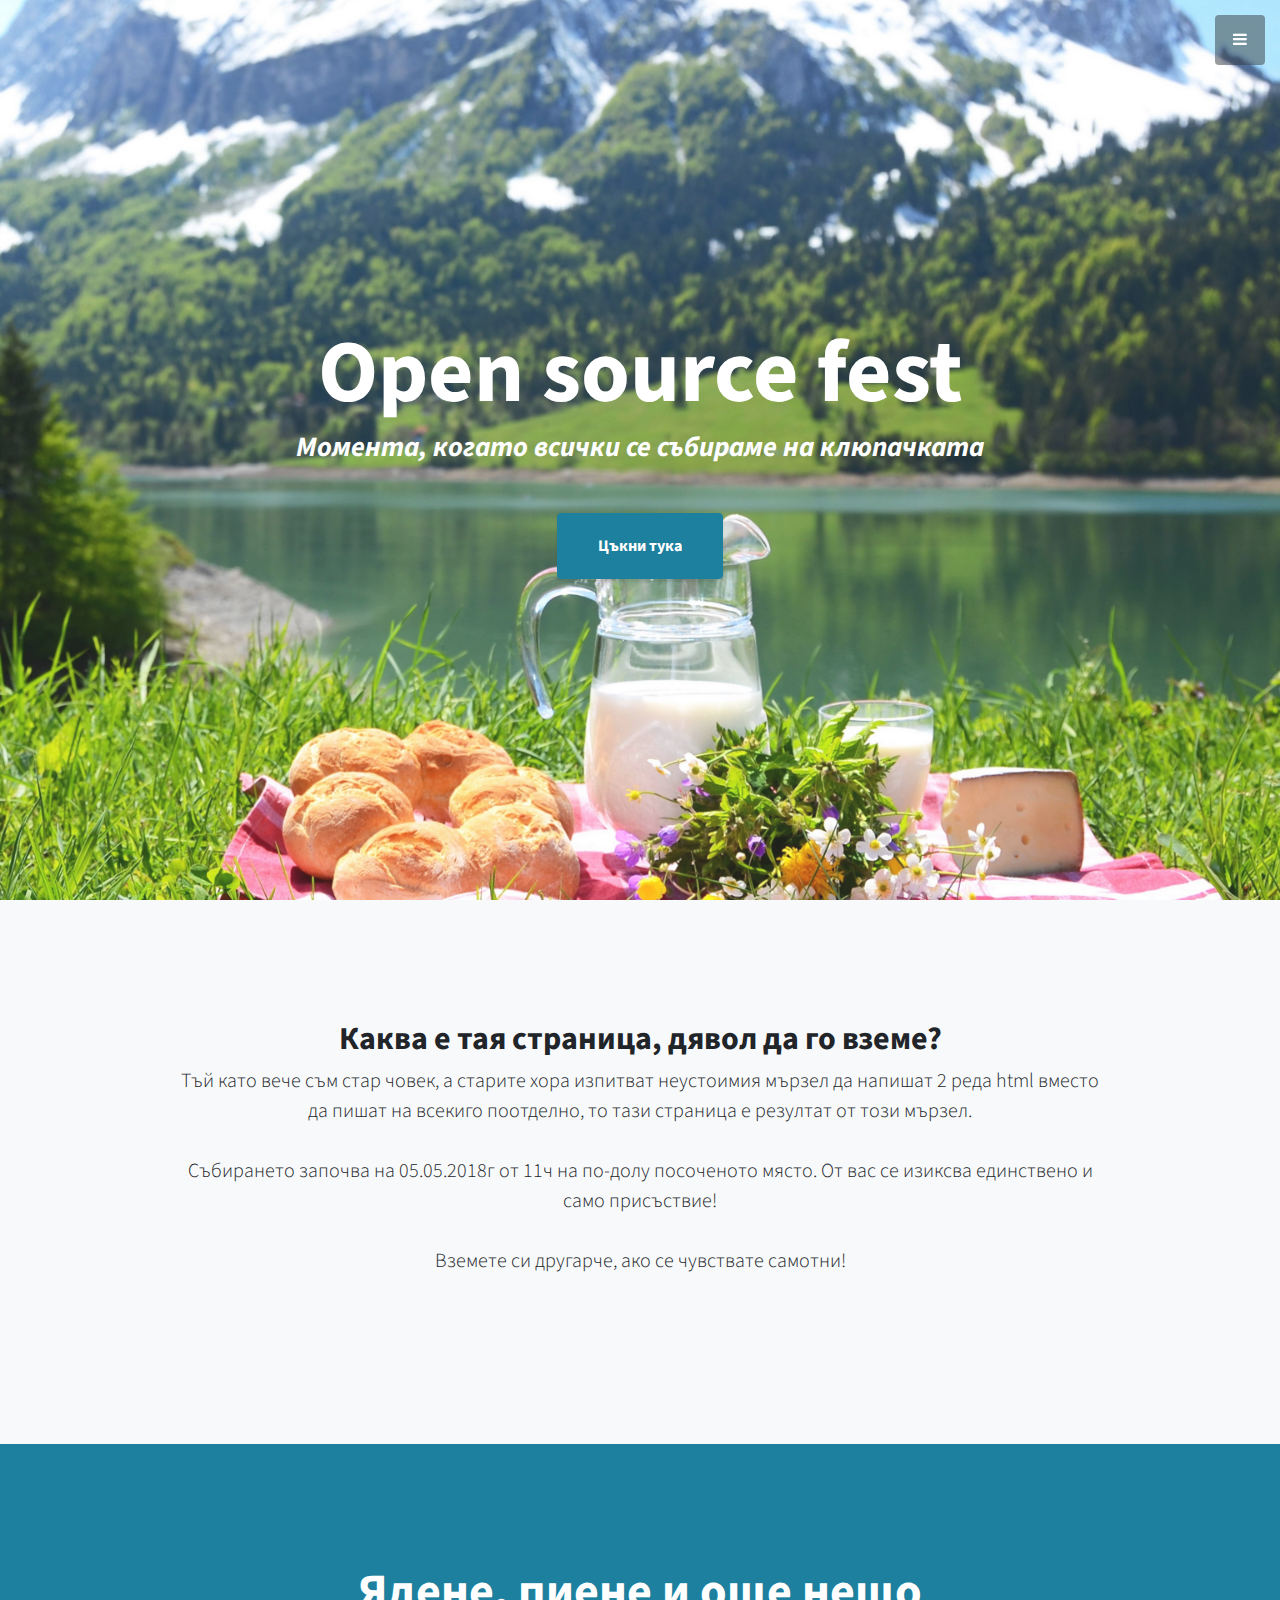
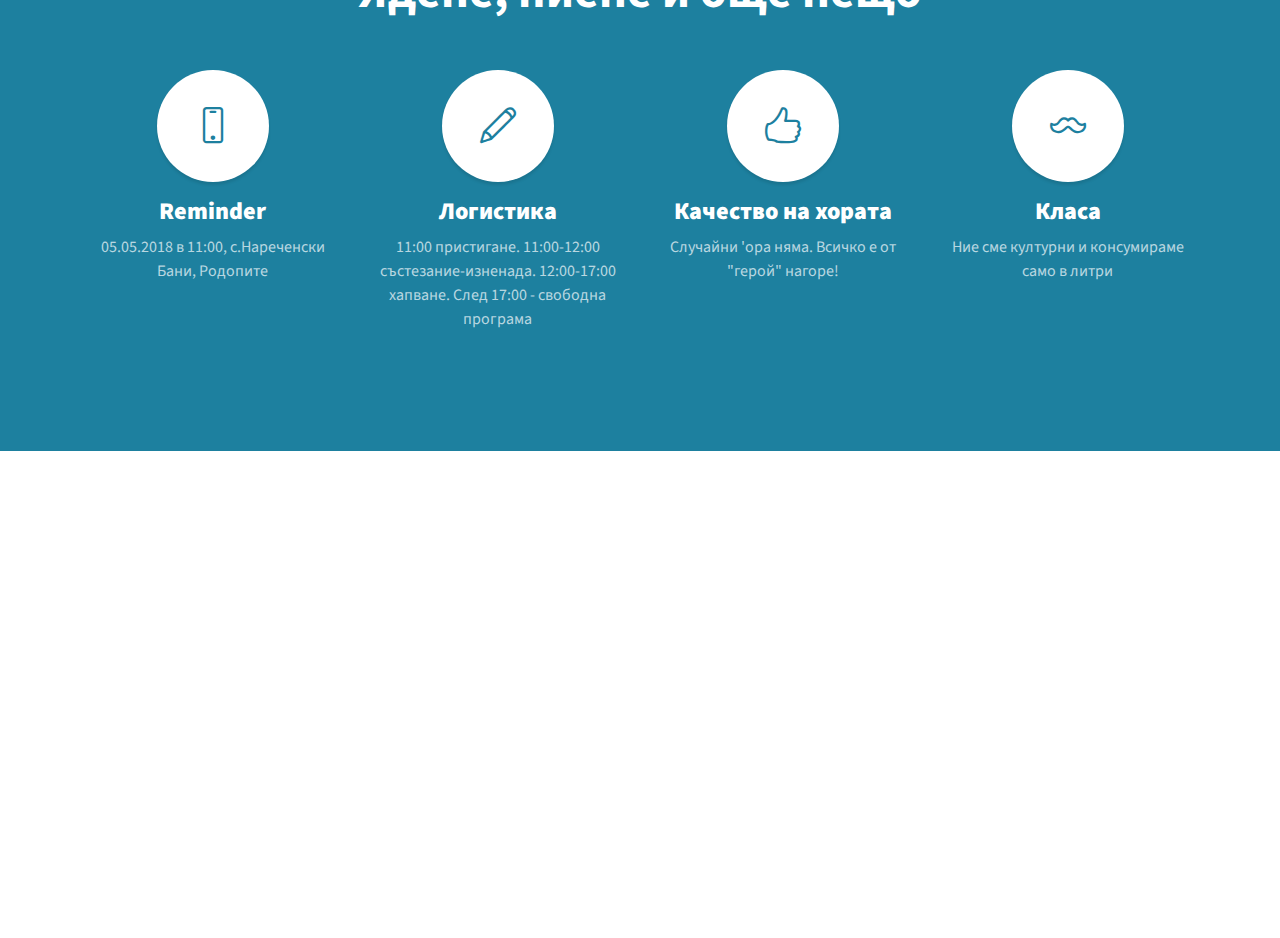
<file: index.html>
<!DOCTYPE html>
<html lang="en">

  <head>

    <meta charset="utf-8">
    <meta name="viewport" content="width=device-width, initial-scale=1, shrink-to-fit=no">
    <meta name="description" content="">
    <meta name="author" content="">

    <title>Open source fest</title>

    <!-- Bootstrap Core CSS -->
    <link href="vendor/bootstrap/css/bootstrap.min.css" rel="stylesheet">

    <!-- Custom Fonts -->
    <link href="vendor/font-awesome/css/font-awesome.min.css" rel="stylesheet" type="text/css">
    <link href="https://fonts.googleapis.com/css?family=Source+Sans+Pro:300,400,700,300italic,400italic,700italic" rel="stylesheet" type="text/css">
    <link href="vendor/simple-line-icons/css/simple-line-icons.css" rel="stylesheet">

    <!-- Custom CSS -->
    <link href="css/stylish-portfolio.min.css" rel="stylesheet">

  </head>

  <body id="page-top">
      <!-- Navigation -->
    <a class="menu-toggle rounded" href="#">
      <i class="fa fa-bars"></i>
    </a>
    <nav id="sidebar-wrapper">
      <ul class="sidebar-nav">
        <li class="sidebar-brand">
          <a class="js-scroll-trigger" href="#page-top">Start Bootstrap</a>
        </li>
        <li class="sidebar-nav-item">
          <a class="js-scroll-trigger" href="index.html">Home</a>
        </li>
        <li class="sidebar-nav-item">
          <a class="js-scroll-trigger" href="game.html">Chernobyl Game</a>
        </li>
        
      </ul>
</nav>
    <!-- Header -->
    <header class="masthead d-flex">
      <div class="container text-center my-auto" style="color:white">
        <h1 class="mb-1">Open source fest</h1>
        <h3 class="mb-5">
          <em>Момента, когато всички се събираме на клюпачката</em>
        </h3>
        <a class="btn btn-primary btn-xl js-scroll-trigger" href="#about">Цъкни тука</a>
      </div>
      <div class="overlay"></div>
    </header>

    <!-- About -->
    <section class="content-section bg-light" id="about">
      <div class="container text-center">
        <div class="row">
          <div class="col-lg-10 mx-auto">
            <h2>Каква е тая страница, дявол да го вземе?</h2>
            <p class="lead mb-5">Тъй като вече съм стар човек, а старите хора изпитват неустоимия мързел да напишат 2 реда html вместо да пишат на всекиго поотделно, то тази страница е резултат от този мързел.
            <br>
            <br>

            Събирането започва на 05.05.2018г от 11ч на по-долу посоченото място. От вас се изиксва единствено и само присъствие!
              <br>
            <br>

            Вземете си другарче, ако се чувствате самотни!
          </div>
        </div>
      </div>
    </section>

    <!-- Services -->
    <section class="content-section bg-primary text-white text-center" id="services">
      <div class="container">
        <div class="content-section-heading">
          <h2 class="mb-5">Ядене, пиене и още нещо</h2>
        </div>
        <div class="row">
          <div class="col-lg-3 col-md-6 mb-5 mb-lg-0">
            <span class="service-icon rounded-circle mx-auto mb-3">
              <i class="icon-screen-smartphone"></i>
            </span>
            <h4>
              <strong>Reminder</strong>
            </h4>
            <p class="text-faded mb-0">05.05.2018 в 11:00, с.Нареченски Бани, Родопите</p>
          </div>
          <div class="col-lg-3 col-md-6 mb-5 mb-lg-0">
            <span class="service-icon rounded-circle mx-auto mb-3">
              <i class="icon-pencil"></i>
            </span>
            <h4>
              <strong>Логистика</strong>
            </h4>
            <p class="text-faded mb-0">11:00 пристигане. 11:00-12:00 състезание-изненада. 12:00-17:00 хапване. След 17:00 - свободна програма</p>
          </div>
          <div class="col-lg-3 col-md-6 mb-5 mb-md-0">
            <span class="service-icon rounded-circle mx-auto mb-3">
              <i class="icon-like"></i>
            </span>
            <h4>
              <strong>Качество на хората</strong>
            </h4>
            <p class="text-faded mb-0">Случайни 'ора няма. Всичко е от "герой" нагоре!</p>
          </div>
          <div class="col-lg-3 col-md-6">
            <span class="service-icon rounded-circle mx-auto mb-3">
              <i class="icon-mustache"></i>
            </span>
            <h4>
              <strong>Класа</strong>
            </h4>
            <p class="text-faded mb-0">Ние сме културни и консумираме само в литри</p>
          </div>
        </div>
      </div>
    </section>

    <!-- Callout -->
    
   

    <!-- Map -->
    <section id="contact" class="map">
      <small>
        <iframe width="100%" height="100%" frameborder="0" style="border:0" src="https://www.google.com/maps/embed/v1/place?q=place_id:ChIJxecaY0XmrBQRDSNoqK8OVSk&key=AIzaSyAQmDyykgJD5uKbiLgoLxqzYS5h1ccBNR0" allowfullscreen></iframe> 
      </small>
    </section>

   

    <!-- Scroll to Top Button-->
    <a class="scroll-to-top rounded js-scroll-trigger" href="#page-top">
      <i class="fa fa-angle-up"></i>
    </a>

    <!-- Bootstrap core JavaScript -->
    <script src="vendor/jquery/jquery.min.js"></script>
    <script src="vendor/bootstrap/js/bootstrap.bundle.min.js"></script>

    <!-- Plugin JavaScript -->
    <script src="vendor/jquery-easing/jquery.easing.min.js"></script>

    <!-- Custom scripts for this template -->
    <script src="js/stylish-portfolio.min.js"></script>

  </body>

</html>
</file>
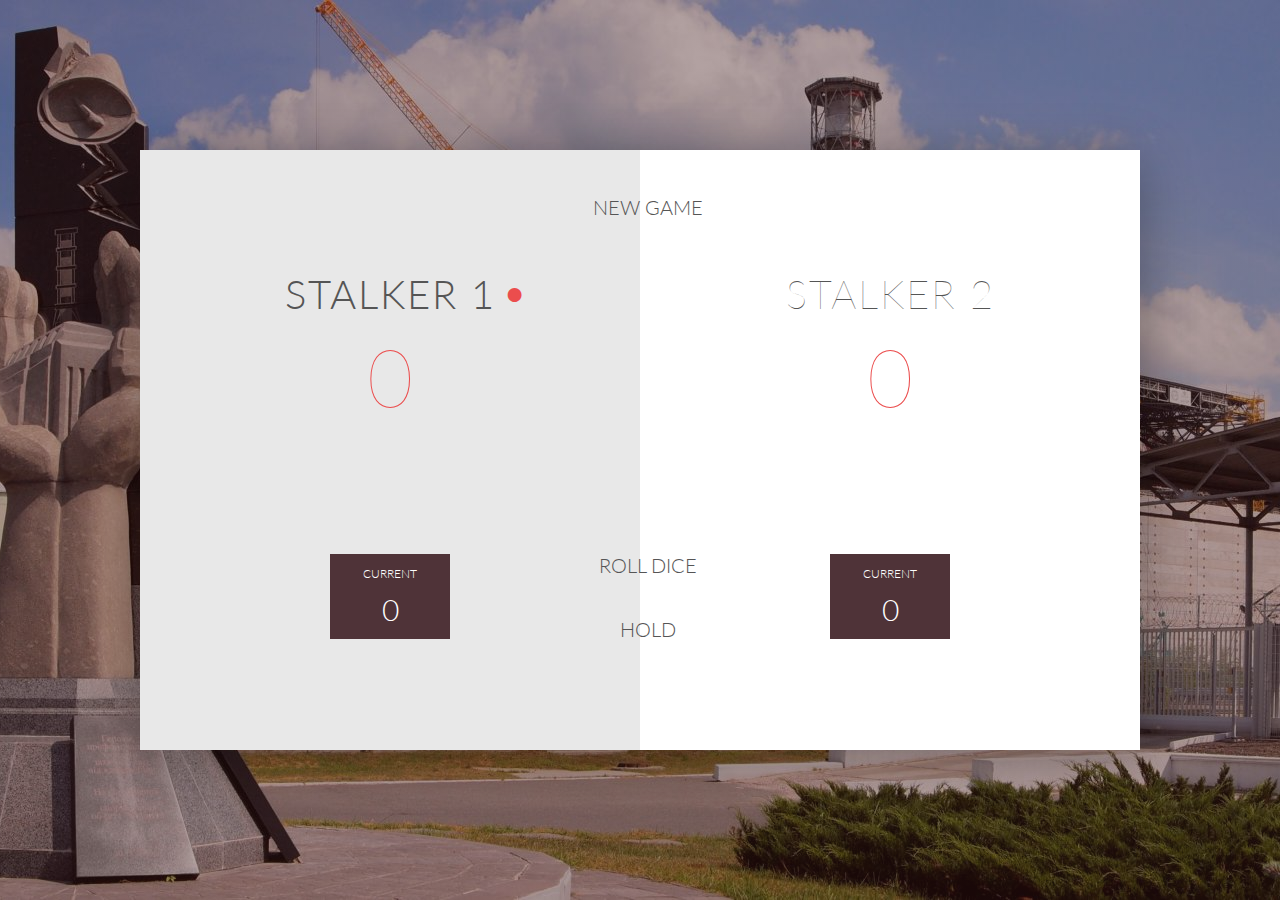
<file: game.html>
<!DOCTYPE html>
<html lang="en">
    <head>
        <meta charset="UTF-8">
        <link href="https://fonts.googleapis.com/css?family=Lato:100,300,600" rel="stylesheet" type="text/css">
        <link href="http://code.ionicframework.com/ionicons/2.0.1/css/ionicons.min.css" rel="stylesheet" type="text/css">
        <link type="text/css" rel="stylesheet" href="style.css">
        
        <title>Pig Game</title>
    </head>

    <body>
        <div class="wrapper clearfix">
            <div class="player-0-panel active">
                <div class="player-name" id="name-0">Stalker 1</div>
                <div class="player-score" id="score-0">43</div>
                <div class="player-current-box">
                    <div class="player-current-label">Current</div>
                    <div class="player-current-score" id="current-0">11</div>
                </div>
            </div>
            
            <div class="player-1-panel">
                <div class="player-name" id="name-1">Stalker 2</div>
                <div class="player-score" id="score-1">72</div>
                <div class="player-current-box">
                    <div class="player-current-label">Current</div>
                    <div class="player-current-score" id="current-1">0</div>
                </div>
            </div>
            
            <button class="btn-new"><i class="ion-ios-plus-outline"></i>New game</button>
            <button class="btn-roll"><i class="ion-ios-loop"></i>Roll dice</button>
            <button class="btn-hold"><i class="ion-ios-download-outline"></i>Hold</button>
            
            <img src="img/dice-5.png" alt="Dice" class="dice">
        </div>
        
        <script src="app.js"></script>
    </body>
</html>
</file>
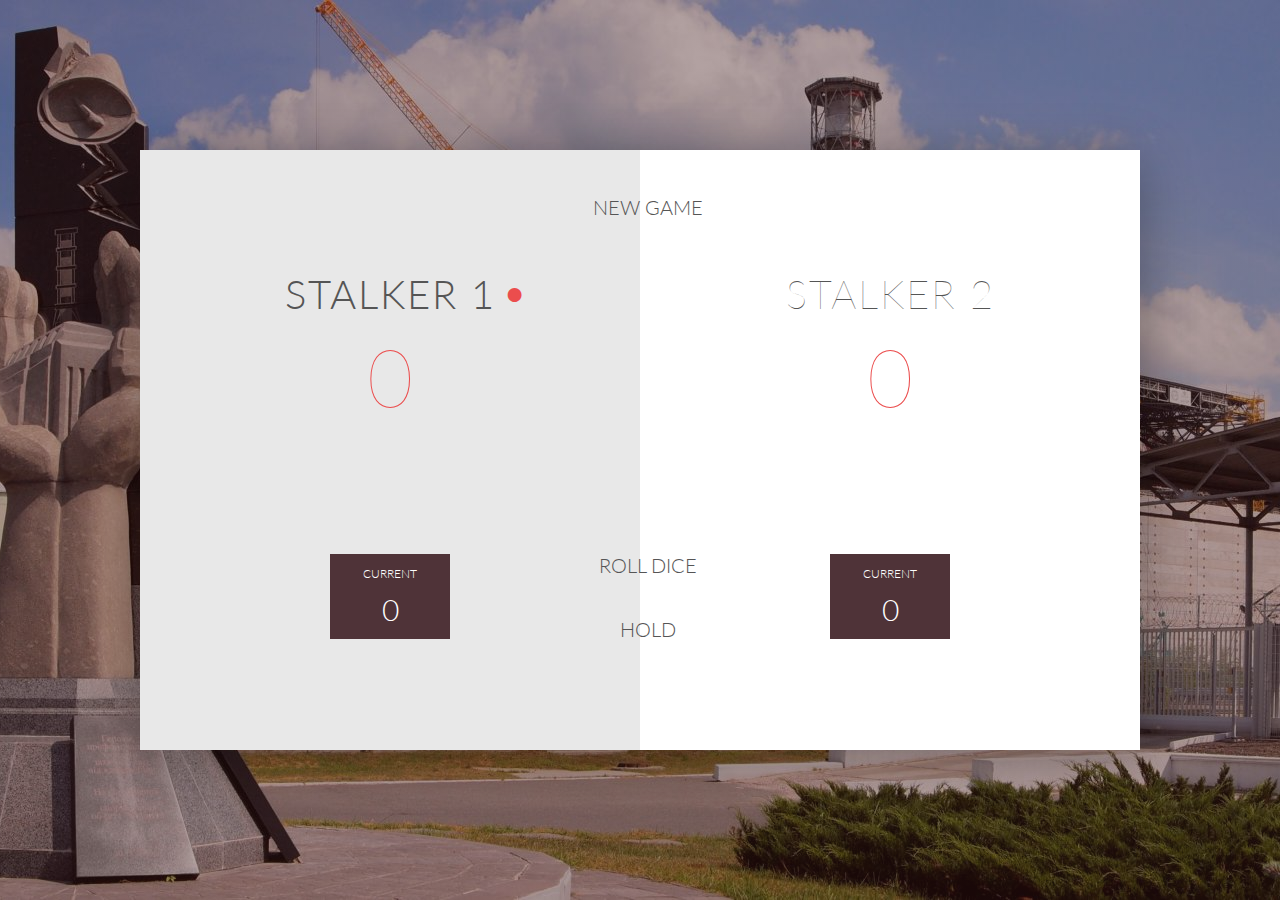
<file: game/game.html>
<!DOCTYPE html>
<html lang="en">
    <head>
        <meta charset="UTF-8">
        <link href="https://fonts.googleapis.com/css?family=Lato:100,300,600" rel="stylesheet" type="text/css">
        <link href="http://code.ionicframework.com/ionicons/2.0.1/css/ionicons.min.css" rel="stylesheet" type="text/css">
        <link type="text/css" rel="stylesheet" href="style.css">
        
        <title>Pig Game</title>
    </head>

    <body>
        <div class="wrapper clearfix">
            <div class="player-0-panel active">
                <div class="player-name" id="name-0">Stalker 1</div>
                <div class="player-score" id="score-0">43</div>
                <div class="player-current-box">
                    <div class="player-current-label">Current</div>
                    <div class="player-current-score" id="current-0">11</div>
                </div>
            </div>
            
            <div class="player-1-panel">
                <div class="player-name" id="name-1">Stalker 2</div>
                <div class="player-score" id="score-1">72</div>
                <div class="player-current-box">
                    <div class="player-current-label">Current</div>
                    <div class="player-current-score" id="current-1">0</div>
                </div>
            </div>
            
            <button class="btn-new"><i class="ion-ios-plus-outline"></i>New game</button>
            <button class="btn-roll"><i class="ion-ios-loop"></i>Roll dice</button>
            <button class="btn-hold"><i class="ion-ios-download-outline"></i>Hold</button>
            
            <img src="dice-5.png" alt="Dice" class="dice">
        </div>
        
        <script src="app.js"></script>
    </body>
</html>
</file>
<file: vendor/simple-line-icons/css/simple-line-icons.css>
@font-face {
  font-family: 'simple-line-icons';
  src: url('../fonts/Simple-Line-Icons.eot?v=2.4.0');
  src: url('../fonts/Simple-Line-Icons.eot?v=2.4.0#iefix') format('embedded-opentype'), url('../fonts/Simple-Line-Icons.woff2?v=2.4.0') format('woff2'), url('../fonts/Simple-Line-Icons.ttf?v=2.4.0') format('truetype'), url('../fonts/Simple-Line-Icons.woff?v=2.4.0') format('woff'), url('../fonts/Simple-Line-Icons.svg?v=2.4.0#simple-line-icons') format('svg');
  font-weight: normal;
  font-style: normal;
}
/*
 Use the following CSS code if you want to have a class per icon.
 Instead of a list of all class selectors, you can use the generic [class*="icon-"] selector, but it's slower:
*/
.icon-user,
.icon-people,
.icon-user-female,
.icon-user-follow,
.icon-user-following,
.icon-user-unfollow,
.icon-login,
.icon-logout,
.icon-emotsmile,
.icon-phone,
.icon-call-end,
.icon-call-in,
.icon-call-out,
.icon-map,
.icon-location-pin,
.icon-direction,
.icon-directions,
.icon-compass,
.icon-layers,
.icon-menu,
.icon-list,
.icon-options-vertical,
.icon-options,
.icon-arrow-down,
.icon-arrow-left,
.icon-arrow-right,
.icon-arrow-up,
.icon-arrow-up-circle,
.icon-arrow-left-circle,
.icon-arrow-right-circle,
.icon-arrow-down-circle,
.icon-check,
.icon-clock,
.icon-plus,
.icon-minus,
.icon-close,
.icon-event,
.icon-exclamation,
.icon-organization,
.icon-trophy,
.icon-screen-smartphone,
.icon-screen-desktop,
.icon-plane,
.icon-notebook,
.icon-mustache,
.icon-mouse,
.icon-magnet,
.icon-energy,
.icon-disc,
.icon-cursor,
.icon-cursor-move,
.icon-crop,
.icon-chemistry,
.icon-speedometer,
.icon-shield,
.icon-screen-tablet,
.icon-magic-wand,
.icon-hourglass,
.icon-graduation,
.icon-ghost,
.icon-game-controller,
.icon-fire,
.icon-eyeglass,
.icon-envelope-open,
.icon-envelope-letter,
.icon-bell,
.icon-badge,
.icon-anchor,
.icon-wallet,
.icon-vector,
.icon-speech,
.icon-puzzle,
.icon-printer,
.icon-present,
.icon-playlist,
.icon-pin,
.icon-picture,
.icon-handbag,
.icon-globe-alt,
.icon-globe,
.icon-folder-alt,
.icon-folder,
.icon-film,
.icon-feed,
.icon-drop,
.icon-drawer,
.icon-docs,
.icon-doc,
.icon-diamond,
.icon-cup,
.icon-calculator,
.icon-bubbles,
.icon-briefcase,
.icon-book-open,
.icon-basket-loaded,
.icon-basket,
.icon-bag,
.icon-action-undo,
.icon-action-redo,
.icon-wrench,
.icon-umbrella,
.icon-trash,
.icon-tag,
.icon-support,
.icon-frame,
.icon-size-fullscreen,
.icon-size-actual,
.icon-shuffle,
.icon-share-alt,
.icon-share,
.icon-rocket,
.icon-question,
.icon-pie-chart,
.icon-pencil,
.icon-note,
.icon-loop,
.icon-home,
.icon-grid,
.icon-graph,
.icon-microphone,
.icon-music-tone-alt,
.icon-music-tone,
.icon-earphones-alt,
.icon-earphones,
.icon-equalizer,
.icon-like,
.icon-dislike,
.icon-control-start,
.icon-control-rewind,
.icon-control-play,
.icon-control-pause,
.icon-control-forward,
.icon-control-end,
.icon-volume-1,
.icon-volume-2,
.icon-volume-off,
.icon-calendar,
.icon-bulb,
.icon-chart,
.icon-ban,
.icon-bubble,
.icon-camrecorder,
.icon-camera,
.icon-cloud-download,
.icon-cloud-upload,
.icon-envelope,
.icon-eye,
.icon-flag,
.icon-heart,
.icon-info,
.icon-key,
.icon-link,
.icon-lock,
.icon-lock-open,
.icon-magnifier,
.icon-magnifier-add,
.icon-magnifier-remove,
.icon-paper-clip,
.icon-paper-plane,
.icon-power,
.icon-refresh,
.icon-reload,
.icon-settings,
.icon-star,
.icon-symbol-female,
.icon-symbol-male,
.icon-target,
.icon-credit-card,
.icon-paypal,
.icon-social-tumblr,
.icon-social-twitter,
.icon-social-facebook,
.icon-social-instagram,
.icon-social-linkedin,
.icon-social-pinterest,
.icon-social-github,
.icon-social-google,
.icon-social-reddit,
.icon-social-skype,
.icon-social-dribbble,
.icon-social-behance,
.icon-social-foursqare,
.icon-social-soundcloud,
.icon-social-spotify,
.icon-social-stumbleupon,
.icon-social-youtube,
.icon-social-dropbox,
.icon-social-vkontakte,
.icon-social-steam {
  font-family: 'simple-line-icons';
  speak: none;
  font-style: normal;
  font-weight: normal;
  font-variant: normal;
  text-transform: none;
  line-height: 1;
  /* Better Font Rendering =========== */
  -webkit-font-smoothing: antialiased;
  -moz-osx-font-smoothing: grayscale;
}
.icon-user:before {
  content: "\e005";
}
.icon-people:before {
  content: "\e001";
}
.icon-user-female:before {
  content: "\e000";
}
.icon-user-follow:before {
  content: "\e002";
}
.icon-user-following:before {
  content: "\e003";
}
.icon-user-unfollow:before {
  content: "\e004";
}
.icon-login:before {
  content: "\e066";
}
.icon-logout:before {
  content: "\e065";
}
.icon-emotsmile:before {
  content: "\e021";
}
.icon-phone:before {
  content: "\e600";
}
.icon-call-end:before {
  content: "\e048";
}
.icon-call-in:before {
  content: "\e047";
}
.icon-call-out:before {
  content: "\e046";
}
.icon-map:before {
  content: "\e033";
}
.icon-location-pin:before {
  content: "\e096";
}
.icon-direction:before {
  content: "\e042";
}
.icon-directions:before {
  content: "\e041";
}
.icon-compass:before {
  content: "\e045";
}
.icon-layers:before {
  content: "\e034";
}
.icon-menu:before {
  content: "\e601";
}
.icon-list:before {
  content: "\e067";
}
.icon-options-vertical:before {
  content: "\e602";
}
.icon-options:before {
  content: "\e603";
}
.icon-arrow-down:before {
  content: "\e604";
}
.icon-arrow-left:before {
  content: "\e605";
}
.icon-arrow-right:before {
  content: "\e606";
}
.icon-arrow-up:before {
  content: "\e607";
}
.icon-arrow-up-circle:before {
  content: "\e078";
}
.icon-arrow-left-circle:before {
  content: "\e07a";
}
.icon-arrow-right-circle:before {
  content: "\e079";
}
.icon-arrow-down-circle:before {
  content: "\e07b";
}
.icon-check:before {
  content: "\e080";
}
.icon-clock:before {
  content: "\e081";
}
.icon-plus:before {
  content: "\e095";
}
.icon-minus:before {
  content: "\e615";
}
.icon-close:before {
  content: "\e082";
}
.icon-event:before {
  content: "\e619";
}
.icon-exclamation:before {
  content: "\e617";
}
.icon-organization:before {
  content: "\e616";
}
.icon-trophy:before {
  content: "\e006";
}
.icon-screen-smartphone:before {
  content: "\e010";
}
.icon-screen-desktop:before {
  content: "\e011";
}
.icon-plane:before {
  content: "\e012";
}
.icon-notebook:before {
  content: "\e013";
}
.icon-mustache:before {
  content: "\e014";
}
.icon-mouse:before {
  content: "\e015";
}
.icon-magnet:before {
  content: "\e016";
}
.icon-energy:before {
  content: "\e020";
}
.icon-disc:before {
  content: "\e022";
}
.icon-cursor:before {
  content: "\e06e";
}
.icon-cursor-move:before {
  content: "\e023";
}
.icon-crop:before {
  content: "\e024";
}
.icon-chemistry:before {
  content: "\e026";
}
.icon-speedometer:before {
  content: "\e007";
}
.icon-shield:before {
  content: "\e00e";
}
.icon-screen-tablet:before {
  content: "\e00f";
}
.icon-magic-wand:before {
  content: "\e017";
}
.icon-hourglass:before {
  content: "\e018";
}
.icon-graduation:before {
  content: "\e019";
}
.icon-ghost:before {
  content: "\e01a";
}
.icon-game-controller:before {
  content: "\e01b";
}
.icon-fire:before {
  content: "\e01c";
}
.icon-eyeglass:before {
  content: "\e01d";
}
.icon-envelope-open:before {
  content: "\e01e";
}
.icon-envelope-letter:before {
  content: "\e01f";
}
.icon-bell:before {
  content: "\e027";
}
.icon-badge:before {
  content: "\e028";
}
.icon-anchor:before {
  content: "\e029";
}
.icon-wallet:before {
  content: "\e02a";
}
.icon-vector:before {
  content: "\e02b";
}
.icon-speech:before {
  content: "\e02c";
}
.icon-puzzle:before {
  content: "\e02d";
}
.icon-printer:before {
  content: "\e02e";
}
.icon-present:before {
  content: "\e02f";
}
.icon-playlist:before {
  content: "\e030";
}
.icon-pin:before {
  content: "\e031";
}
.icon-picture:before {
  content: "\e032";
}
.icon-handbag:before {
  content: "\e035";
}
.icon-globe-alt:before {
  content: "\e036";
}
.icon-globe:before {
  content: "\e037";
}
.icon-folder-alt:before {
  content: "\e039";
}
.icon-folder:before {
  content: "\e089";
}
.icon-film:before {
  content: "\e03a";
}
.icon-feed:before {
  content: "\e03b";
}
.icon-drop:before {
  content: "\e03e";
}
.icon-drawer:before {
  content: "\e03f";
}
.icon-docs:before {
  content: "\e040";
}
.icon-doc:before {
  content: "\e085";
}
.icon-diamond:before {
  content: "\e043";
}
.icon-cup:before {
  content: "\e044";
}
.icon-calculator:before {
  content: "\e049";
}
.icon-bubbles:before {
  content: "\e04a";
}
.icon-briefcase:before {
  content: "\e04b";
}
.icon-book-open:before {
  content: "\e04c";
}
.icon-basket-loaded:before {
  content: "\e04d";
}
.icon-basket:before {
  content: "\e04e";
}
.icon-bag:before {
  content: "\e04f";
}
.icon-action-undo:before {
  content: "\e050";
}
.icon-action-redo:before {
  content: "\e051";
}
.icon-wrench:before {
  content: "\e052";
}
.icon-umbrella:before {
  content: "\e053";
}
.icon-trash:before {
  content: "\e054";
}
.icon-tag:before {
  content: "\e055";
}
.icon-support:before {
  content: "\e056";
}
.icon-frame:before {
  content: "\e038";
}
.icon-size-fullscreen:before {
  content: "\e057";
}
.icon-size-actual:before {
  content: "\e058";
}
.icon-shuffle:before {
  content: "\e059";
}
.icon-share-alt:before {
  content: "\e05a";
}
.icon-share:before {
  content: "\e05b";
}
.icon-rocket:before {
  content: "\e05c";
}
.icon-question:before {
  content: "\e05d";
}
.icon-pie-chart:before {
  content: "\e05e";
}
.icon-pencil:before {
  content: "\e05f";
}
.icon-note:before {
  content: "\e060";
}
.icon-loop:before {
  content: "\e064";
}
.icon-home:before {
  content: "\e069";
}
.icon-grid:before {
  content: "\e06a";
}
.icon-graph:before {
  content: "\e06b";
}
.icon-microphone:before {
  content: "\e063";
}
.icon-music-tone-alt:before {
  content: "\e061";
}
.icon-music-tone:before {
  content: "\e062";
}
.icon-earphones-alt:before {
  content: "\e03c";
}
.icon-earphones:before {
  content: "\e03d";
}
.icon-equalizer:before {
  content: "\e06c";
}
.icon-like:before {
  content: "\e068";
}
.icon-dislike:before {
  content: "\e06d";
}
.icon-control-start:before {
  content: "\e06f";
}
.icon-control-rewind:before {
  content: "\e070";
}
.icon-control-play:before {
  content: "\e071";
}
.icon-control-pause:before {
  content: "\e072";
}
.icon-control-forward:before {
  content: "\e073";
}
.icon-control-end:before {
  content: "\e074";
}
.icon-volume-1:before {
  content: "\e09f";
}
.icon-volume-2:before {
  content: "\e0a0";
}
.icon-volume-off:before {
  content: "\e0a1";
}
.icon-calendar:before {
  content: "\e075";
}
.icon-bulb:before {
  content: "\e076";
}
.icon-chart:before {
  content: "\e077";
}
.icon-ban:before {
  content: "\e07c";
}
.icon-bubble:before {
  content: "\e07d";
}
.icon-camrecorder:before {
  content: "\e07e";
}
.icon-camera:before {
  content: "\e07f";
}
.icon-cloud-download:before {
  content: "\e083";
}
.icon-cloud-upload:before {
  content: "\e084";
}
.icon-envelope:before {
  content: "\e086";
}
.icon-eye:before {
  content: "\e087";
}
.icon-flag:before {
  content: "\e088";
}
.icon-heart:before {
  content: "\e08a";
}
.icon-info:before {
  content: "\e08b";
}
.icon-key:before {
  content: "\e08c";
}
.icon-link:before {
  content: "\e08d";
}
.icon-lock:before {
  content: "\e08e";
}
.icon-lock-open:before {
  content: "\e08f";
}
.icon-magnifier:before {
  content: "\e090";
}
.icon-magnifier-add:before {
  content: "\e091";
}
.icon-magnifier-remove:before {
  content: "\e092";
}
.icon-paper-clip:before {
  content: "\e093";
}
.icon-paper-plane:before {
  content: "\e094";
}
.icon-power:before {
  content: "\e097";
}
.icon-refresh:before {
  content: "\e098";
}
.icon-reload:before {
  content: "\e099";
}
.icon-settings:before {
  content: "\e09a";
}
.icon-star:before {
  content: "\e09b";
}
.icon-symbol-female:before {
  content: "\e09c";
}
.icon-symbol-male:before {
  content: "\e09d";
}
.icon-target:before {
  content: "\e09e";
}
.icon-credit-card:before {
  content: "\e025";
}
.icon-paypal:before {
  content: "\e608";
}
.icon-social-tumblr:before {
  content: "\e00a";
}
.icon-social-twitter:before {
  content: "\e009";
}
.icon-social-facebook:before {
  content: "\e00b";
}
.icon-social-instagram:before {
  content: "\e609";
}
.icon-social-linkedin:before {
  content: "\e60a";
}
.icon-social-pinterest:before {
  content: "\e60b";
}
.icon-social-github:before {
  content: "\e60c";
}
.icon-social-google:before {
  content: "\e60d";
}
.icon-social-reddit:before {
  content: "\e60e";
}
.icon-social-skype:before {
  content: "\e60f";
}
.icon-social-dribbble:before {
  content: "\e00d";
}
.icon-social-behance:before {
  content: "\e610";
}
.icon-social-foursqare:before {
  content: "\e611";
}
.icon-social-soundcloud:before {
  content: "\e612";
}
.icon-social-spotify:before {
  content: "\e613";
}
.icon-social-stumbleupon:before {
  content: "\e614";
}
.icon-social-youtube:before {
  content: "\e008";
}
.icon-social-dropbox:before {
  content: "\e00c";
}
.icon-social-vkontakte:before {
  content: "\e618";
}
.icon-social-steam:before {
  content: "\e620";
}
</file>
<file: style.css>
/**********************************************
*** GENERAL
**********************************************/

* {
    margin: 0;
    padding: 0;
    box-sizing: border-box;
    
}

.clearfix::after {
    content: "";
    display: table;
    clear: both;
}

body {
    background-image: linear-gradient(rgba(62, 20, 20, 0.4), rgba(62, 20, 20, 0.4)), url(back-stalket.jpg);
    background-size: cover;
    background-position: center;
    font-family: Lato;
    font-weight: 300;
    position: relative;
    height: 100vh;
    color: #555;
}

.wrapper {
    width: 1000px;
    position: absolute;
    top: 50%;
    left: 50%;
    transform: translate(-50%, -50%);
    background-color: #fff;
    box-shadow: 0px 10px 50px rgba(0, 0, 0, 0.3);
    overflow: hidden;
}

.player-0-panel,
.player-1-panel {
    width: 50%;
    float: left;
    height: 600px;
    padding: 100px;
}



/**********************************************
*** PLAYERS
**********************************************/

.player-name {
    font-size: 40px;
    text-align: center;
    text-transform: uppercase;
    letter-spacing: 2px;
    font-weight: 100;
    margin-top: 20px;
    margin-bottom: 10px;
    position: relative;
}

.player-score {
    text-align: center;
    font-size: 80px;
    font-weight: 100;
    color: #EB4D4D;
    margin-bottom: 130px;
}

.active { background-color: #e8e8e8; }
.active .player-name { font-weight: 300; }

.active .player-name::after {
    content: "\2022";
    font-size: 47px;
    position: absolute;
    color: #EB4D4D;
    top: -7px;
    right: 10px;
    
}

.player-current-box {
    background-color: #4F3338;
    color: #fff;
    width: 40%;
    margin: 0 auto;
    padding: 12px;
    text-align: center;
}

.player-current-label {
    text-transform: uppercase;
    margin-bottom: 10px;
    font-size: 12px;
    color: #fff;
}

.player-current-score {
    font-size: 30px;
}

button {
    position: absolute;
    width: 200px;
    left: 50%;
    transform: translateX(-50%);
    color: #555;
    background: none;
    border: none;
    font-family: Lato;
    font-size: 20px;
    text-transform: uppercase;
    cursor: pointer;
    font-weight: 300;
    transition: background-color 0.3s, color 0.3s;
}

button:hover { font-weight: 600; }
button:hover i { margin-right: 20px; }

button:focus {
    outline: none;
}

i {
    color: #EB4D4D;
    display: inline-block;
    margin-right: 15px;
    font-size: 32px;
    line-height: 1;
    vertical-align: text-top;
    margin-top: -4px;
    transition: margin 0.3s;
}

.btn-new { top: 45px;}
.btn-roll { top: 403px;}
.btn-hold { top: 467px;}

.dice {
    position: absolute;
    left: 50%;
    top: 178px;
    transform: translateX(-50%);
    height: 100px;
    box-shadow: 0px 10px 60px rgba(0, 0, 0, 0.10);
}

.winner { background-color: #f7f7f7; }
.winner .player-name { font-weight: 300; color: #EB4D4D; }
</file>
<file: game/style.css>
/**********************************************
*** GENERAL
**********************************************/

* {
    margin: 0;
    padding: 0;
    box-sizing: border-box;
    
}

.clearfix::after {
    content: "";
    display: table;
    clear: both;
}

body {
    background-image: linear-gradient(rgba(62, 20, 20, 0.4), rgba(62, 20, 20, 0.4)), url(back-stalket.jpg);
    background-size: cover;
    background-position: center;
    font-family: Lato;
    font-weight: 300;
    position: relative;
    height: 100vh;
    color: #555;
}

.wrapper {
    width: 1000px;
    position: absolute;
    top: 50%;
    left: 50%;
    transform: translate(-50%, -50%);
    background-color: #fff;
    box-shadow: 0px 10px 50px rgba(0, 0, 0, 0.3);
    overflow: hidden;
}

.player-0-panel,
.player-1-panel {
    width: 50%;
    float: left;
    height: 600px;
    padding: 100px;
}



/**********************************************
*** PLAYERS
**********************************************/

.player-name {
    font-size: 40px;
    text-align: center;
    text-transform: uppercase;
    letter-spacing: 2px;
    font-weight: 100;
    margin-top: 20px;
    margin-bottom: 10px;
    position: relative;
}

.player-score {
    text-align: center;
    font-size: 80px;
    font-weight: 100;
    color: #EB4D4D;
    margin-bottom: 130px;
}

.active { background-color: #e8e8e8; }
.active .player-name { font-weight: 300; }

.active .player-name::after {
    content: "\2022";
    font-size: 47px;
    position: absolute;
    color: #EB4D4D;
    top: -7px;
    right: 10px;
    
}

.player-current-box {
    background-color: #4F3338;
    color: #fff;
    width: 40%;
    margin: 0 auto;
    padding: 12px;
    text-align: center;
}

.player-current-label {
    text-transform: uppercase;
    margin-bottom: 10px;
    font-size: 12px;
    color: #fff;
}

.player-current-score {
    font-size: 30px;
}

button {
    position: absolute;
    width: 200px;
    left: 50%;
    transform: translateX(-50%);
    color: #555;
    background: none;
    border: none;
    font-family: Lato;
    font-size: 20px;
    text-transform: uppercase;
    cursor: pointer;
    font-weight: 300;
    transition: background-color 0.3s, color 0.3s;
}

button:hover { font-weight: 600; }
button:hover i { margin-right: 20px; }

button:focus {
    outline: none;
}

i {
    color: #EB4D4D;
    display: inline-block;
    margin-right: 15px;
    font-size: 32px;
    line-height: 1;
    vertical-align: text-top;
    margin-top: -4px;
    transition: margin 0.3s;
}

.btn-new { top: 45px;}
.btn-roll { top: 403px;}
.btn-hold { top: 467px;}

.dice {
    position: absolute;
    left: 50%;
    top: 178px;
    transform: translateX(-50%);
    height: 100px;
    box-shadow: 0px 10px 60px rgba(0, 0, 0, 0.10);
}

.winner { background-color: #f7f7f7; }
.winner .player-name { font-weight: 300; color: #EB4D4D; }
</file>
<file: css/stylish-portfolio.min.css>
body,html{width:100%;height:100%}body{font-family:'Source Sans Pro'}.btn-xl{padding:1.25rem 2.5rem}.content-section{padding-top:7.5rem;padding-bottom:7.5rem}.content-section-heading h2{font-size:3rem}.content-section-heading h3{font-size:1rem;text-transform:uppercase}h1,h2,h3,h4,h5,h6{font-weight:700}.text-faded{color:rgba(255,255,255,.7)}.map{height:30rem}@media (max-width:992px){.map{height:75%}}.map iframe{pointer-events:none}.scroll-to-top{position:fixed;right:15px;bottom:15px;display:none;width:50px;height:50px;text-align:center;color:#fff;background:rgba(52,58,64,.5);line-height:45px}.scroll-to-top:focus,.scroll-to-top:hover{color:#fff}.scroll-to-top:hover{background:#343a40}.scroll-to-top i{font-weight:800}.masthead{min-height:30rem;position:relative;display:table;width:100%;height:auto;padding-top:8rem;padding-bottom:8rem;background:linear-gradient(90deg,rgba(255,255,255,.1) 0,rgba(255,255,255,.1) 100%),url(../img/bg-masthead.jpg);background-position:center center;background-repeat:no-repeat;background-size:cover}.masthead h1{font-size:4rem;margin:0;padding:0}@media (min-width:992px){.masthead{height:100vh}.masthead h1{font-size:5.5rem}}#sidebar-wrapper{position:fixed;z-index:2;right:0;width:250px;height:100%;-webkit-transition:all .4s ease 0s;-moz-transition:all .4s ease 0s;-ms-transition:all .4s ease 0s;-o-transition:all .4s ease 0s;transition:all .4s ease 0s;transform:translateX(250px);background:#1d809f;border-left:1px solid rgba(255,255,255,.1)}.sidebar-nav{position:absolute;top:0;width:250px;margin:0;padding:0;list-style:none}.sidebar-nav li.sidebar-nav-item a{display:block;text-decoration:none;color:#fff;padding:15px}.sidebar-nav li a:hover{text-decoration:none;color:#fff;background:rgba(255,255,255,.2)}.sidebar-nav li a:active,.sidebar-nav li a:focus{text-decoration:none}.sidebar-nav>.sidebar-brand{font-size:1.2rem;background:rgba(52,58,64,.1);height:80px;line-height:50px;padding-top:15px;padding-bottom:15px;padding-left:15px}.sidebar-nav>.sidebar-brand a{color:#fff}.sidebar-nav>.sidebar-brand a:hover{color:#fff;background:0 0}#sidebar-wrapper.active{right:250px;width:250px;-webkit-transition:all .4s ease 0s;-moz-transition:all .4s ease 0s;-ms-transition:all .4s ease 0s;-o-transition:all .4s ease 0s;transition:all .4s ease 0s}.menu-toggle{position:fixed;right:15px;top:15px;width:50px;height:50px;text-align:center;color:#fff;background:rgba(52,58,64,.5);line-height:50px;z-index:999}.menu-toggle:focus,.menu-toggle:hover{color:#fff}.menu-toggle:hover{background:#343a40}.service-icon{background-color:#fff;color:#1d809f;height:7rem;width:7rem;display:block;line-height:7.5rem;font-size:2.25rem;box-shadow:0 3px 3px 0 rgba(0,0,0,.1)}.callout{padding:15rem 0;background:linear-gradient(90deg,rgba(255,255,255,.1) 0,rgba(255,255,255,.1) 100%),url(../img/bg-callout.jpg);background-position:center center;background-repeat:no-repeat;background-size:cover}.callout h2{font-size:3.5rem;font-weight:700;display:block;max-width:30rem}.portfolio-item{display:block;position:relative;overflow:hidden;max-width:530px;margin:auto auto 1rem}.portfolio-item .caption{display:flex;height:100%;width:100%;background-color:rgba(33,37,41,.2);position:absolute;top:0;bottom:0;z-index:1}.portfolio-item .caption .caption-content{color:#fff;margin:auto 2rem 2rem}.portfolio-item .caption .caption-content h2{font-size:.8rem;text-transform:uppercase}.portfolio-item .caption .caption-content p{font-weight:300;font-size:1.2rem}@media (min-width:992px){.portfolio-item{max-width:none;margin:0}.portfolio-item .caption{-webkit-transition:-webkit-clip-path .25s ease-out,background-color .7s;-webkit-clip-path:inset(0);clip-path:inset(0)}.portfolio-item .caption .caption-content{transition:opacity .25s;margin-left:5rem;margin-right:5rem;margin-bottom:5rem}.portfolio-item img{-webkit-transition:-webkit-clip-path .25s ease-out;-webkit-clip-path:inset(-1px);clip-path:inset(-1px)}.portfolio-item:hover img{-webkit-clip-path:inset(2rem);clip-path:inset(2rem)}.portfolio-item:hover .caption{background-color:rgba(29,128,159,.9);-webkit-clip-path:inset(2rem);clip-path:inset(2rem)}}footer.footer{padding-top:5rem;padding-bottom:5rem}footer.footer .social-link{display:block;height:4rem;width:4rem;line-height:4.3rem;font-size:1.5rem;background-color:#1d809f;transition:background-color .15s ease-in-out;box-shadow:0 3px 3px 0 rgba(0,0,0,.1)}footer.footer .social-link:hover{background-color:#155d74;text-decoration:none}a{color:#1d809f}a:active,a:focus,a:hover{color:#155d74}.btn-primary{background-color:#1d809f!important;border-color:#1d809f!important;color:#fff!important}.btn-primary:active,.btn-primary:focus,.btn-primary:hover{background-color:#155d74!important;border-color:#155d74!important}.btn-secondary{background-color:#ecb807!important;border-color:#ecb807!important;color:#fff!important}.btn-secondary:active,.btn-secondary:focus,.btn-secondary:hover{background-color:#ba9106!important;border-color:#ba9106!important}.btn-dark{color:#fff!important}.btn{box-shadow:0 3px 3px 0 rgba(0,0,0,.1);font-weight:700}.bg-primary{background-color:#1d809f!important}.text-primary{color:#1d809f!important}.text-secondary{color:#ecb807!important}
</file>
